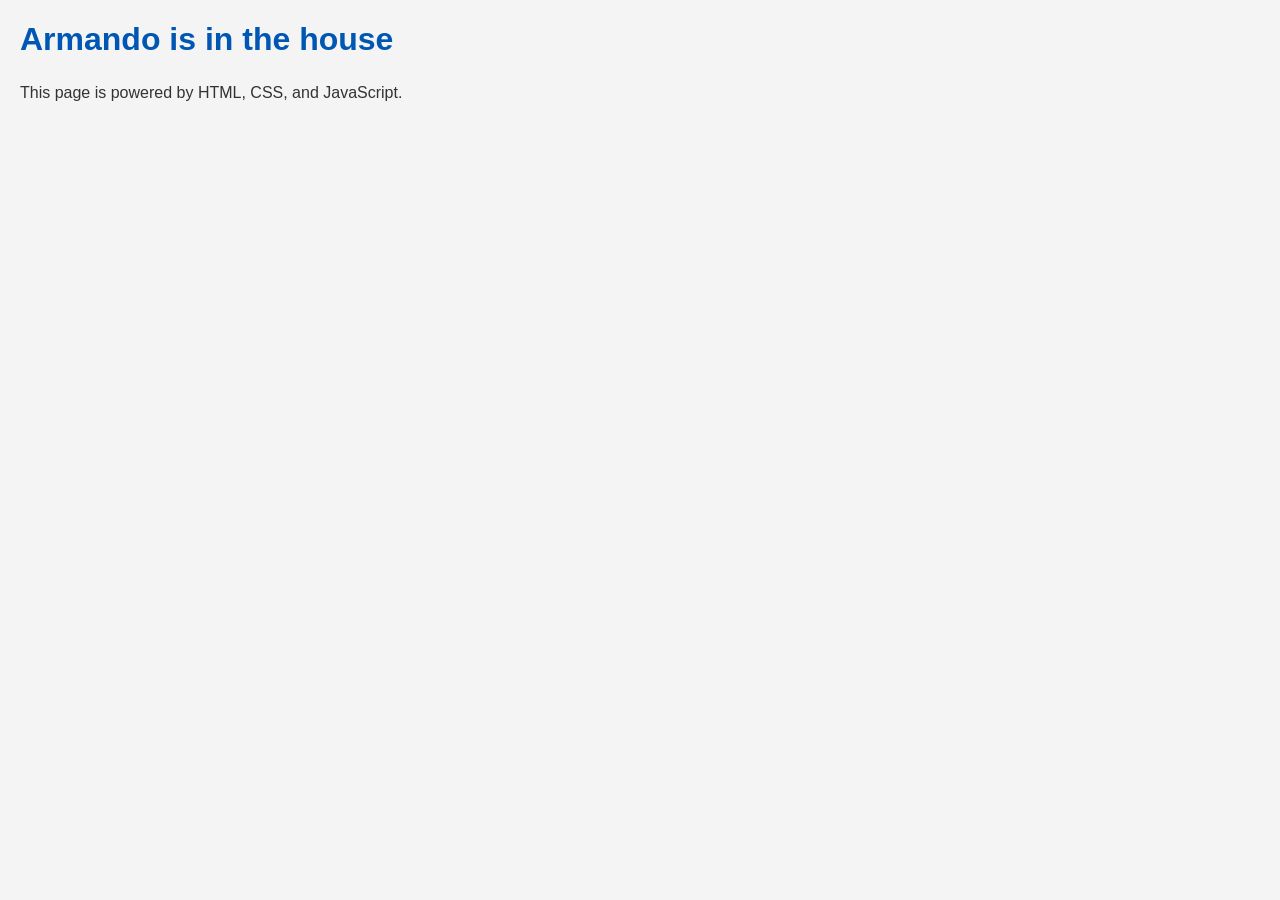
<file: w1/index.html>
<!DOCTYPE html>
<html lang="en">
<head>
    <meta charset="UTF-8">
    <meta name="viewport" content="width=device-width, initial-scale=1.0">
    <link rel="stylesheet" href="style.css">
    <script> src="app.js"</script>
    <title>Document</title>
</head>
<body>
    <h1>Armando is in the house</h1>
    <p>This page is powered by HTML, CSS, and JavaScript.</p>
</body>
</html>
</file>
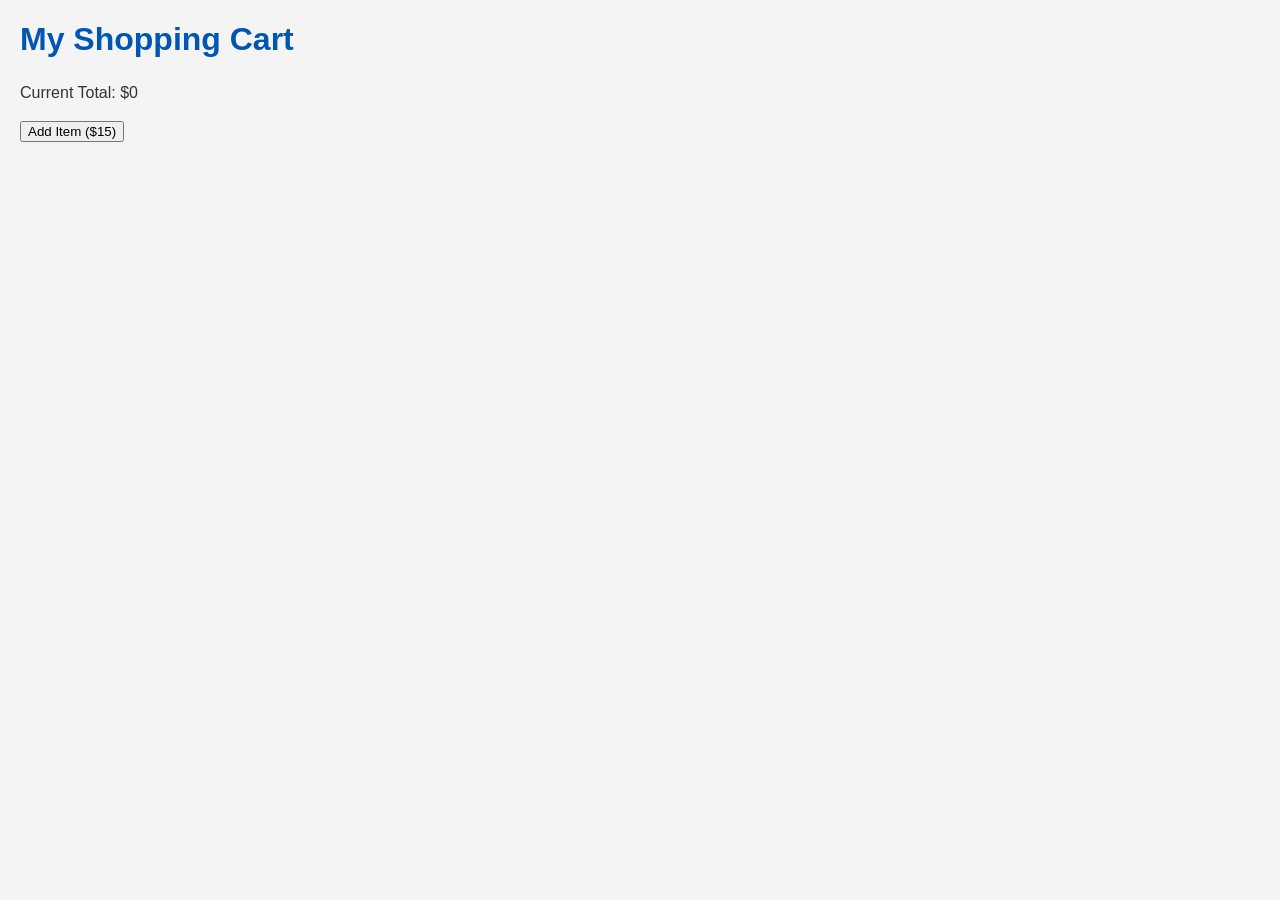
<file: w2/index.html>
<!DOCTYPE html>
<html lang="en">
<head>
    <meta charset="UTF-8">
    <meta name="viewport" content="width=device-width, initial-scale=1.0">
    <link rel="stylesheet" href="style.css">
    <script src="app.js" defer></script>
    <title>Week 2-2</title>
</head>
<body>
    <h1>My Shopping Cart</h1>
    
    <p id="total-display">Current Total: $0</p>
    
    <button id="add-item-btn">Add Item ($15)</button>
</body>

</html>
</file>
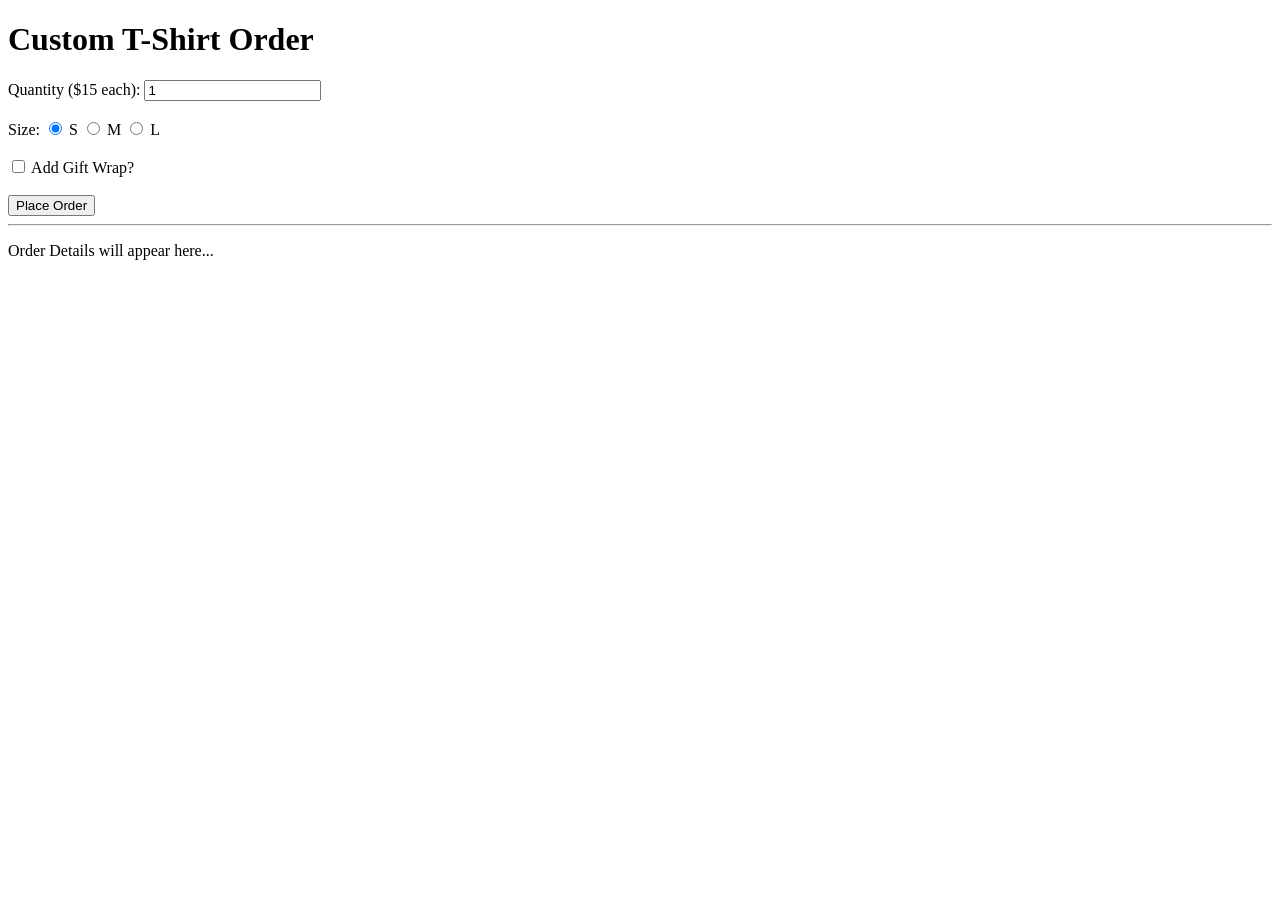
<file: w3/index.html>
<!DOCTYPE html>
<html lang="en">
<head>
    <meta charset="UTF-8">
    <meta name="viewport" content="width=device-width, initial-scale=1.0">
    <title>The Custom Order Form</title>
    <script type="module" src="app.js"></script>
</head>

<body>
    <h1>Custom T-Shirt Order</h1>
    
    <form id="order-form">
        
        <label>Quantity ($15 each): 
            <input type="number" id="qty" value="1" min="1">
        </label>
        <br><br>

        <label>Size:</label>
        <label><input type="radio" name="size" value="Small" checked> S</label>
        <label><input type="radio" name="size" value="Medium"> M</label>
        <label><input type="radio" name="size" value="Large"> L</label>
        <br><br>

        <label>
            <input type="checkbox" id="gift-wrap"> Add Gift Wrap?
        </label>
        <br><br>

        <button type="submit">Place Order</button>
    </form>

    <hr>
    
    <div id="order-summary">
        <p>Order Details will appear here...</p>
    </div>
</body>
</html>
</file>
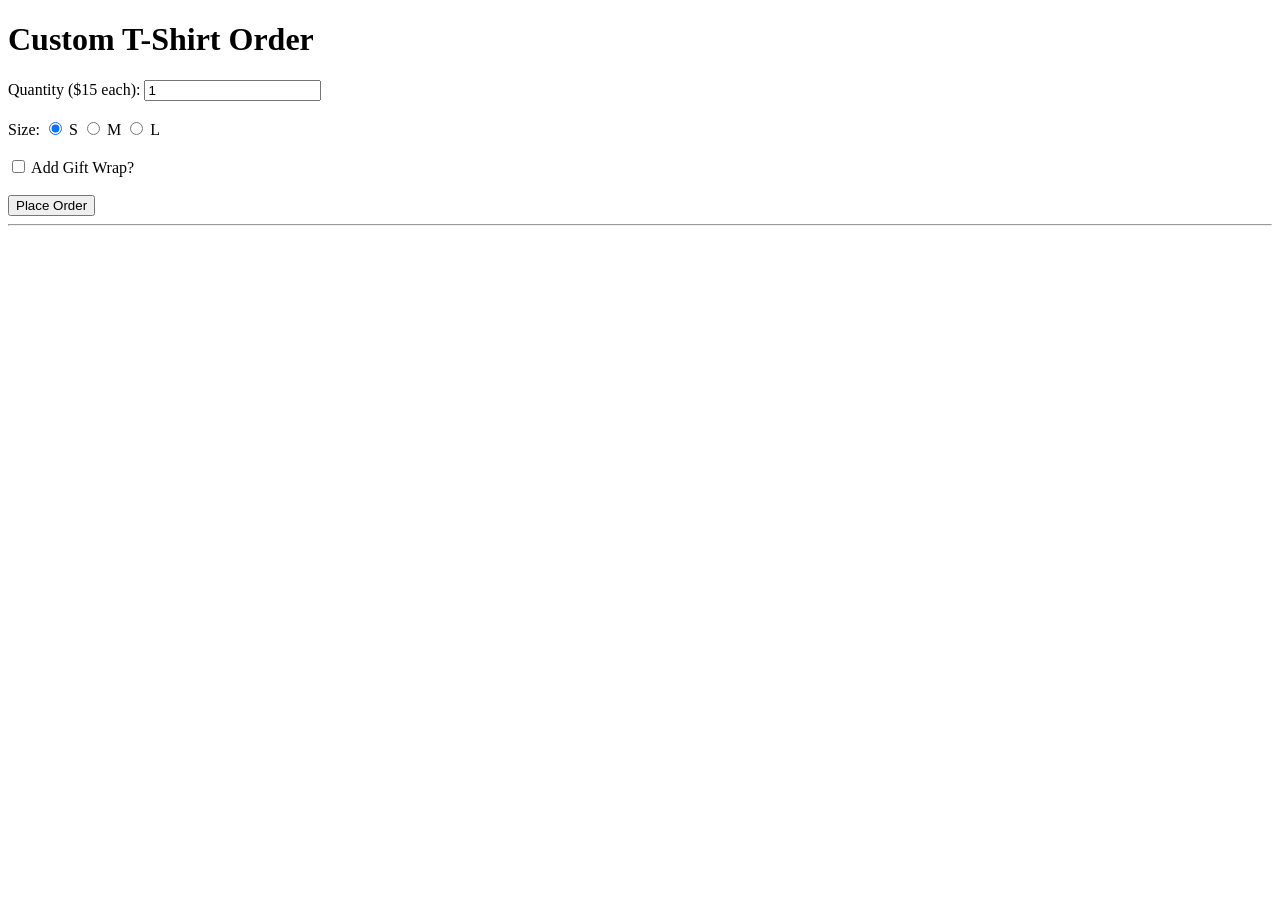
<file: w4/index.html>
<!DOCTYPE html>
<html lang="en">
<head>
    <meta charset="UTF-8">
    <meta name="viewport" content="width=device-width, initial-scale=1.0">
    <title>The Order History</title>
    <script type="module" src="app.js"></script>
</head>

<body>
    <h1>Custom T-Shirt Order</h1>
    
    <form id="order-form">
        
        <label>Quantity ($15 each): 
            <input type="number" id="qty" value="1" min="1">
        </label>
        <br><br>

        <label>Size:</label>
        <label><input type="radio" name="size" value="Small" checked> S</label>
        <label><input type="radio" name="size" value="Medium"> M</label>
        <label><input type="radio" name="size" value="Large"> L</label>
        <br><br>

        <label>
            <input type="checkbox" id="gift-wrap"> Add Gift Wrap?
        </label>
        <br><br>

        <button type="submit">Place Order</button>
    </form>

    <hr>
    
    <div id="order-summary" style="display: none;">
    <h2>Order Success!</h2>
    <p><strong>Total Cost:</strong> $<span id="display-total"></span></p>
    <p><strong>Details:</strong> <span id="display-qty"></span> <span id="display-size"></span> T-Shirt(s)</p>
    <p><strong>Gift Wrap:</strong> <span id="display-gift"></span></p>
</div>


</body>
</html>
</file>
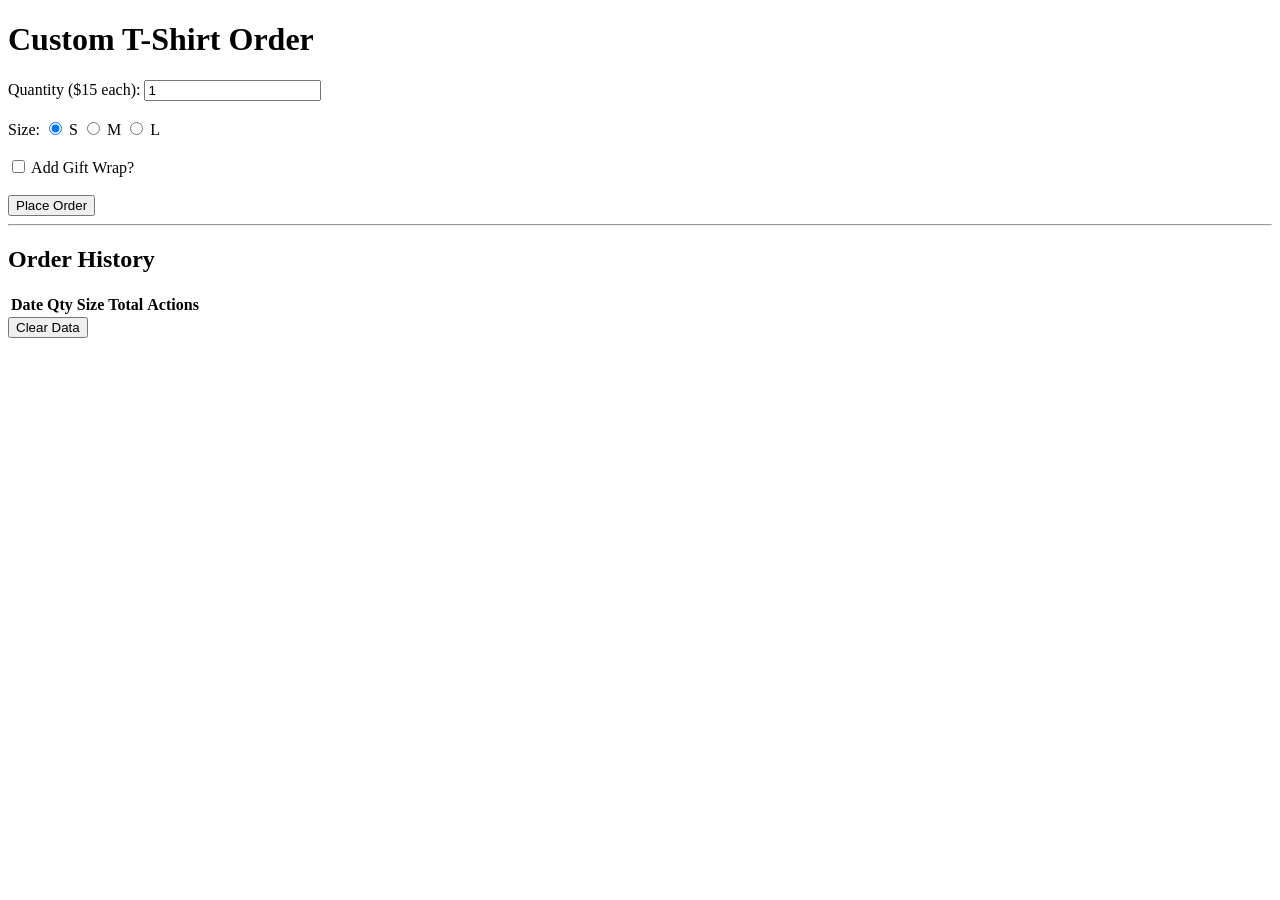
<file: w6/index.html>
<!DOCTYPE html>
<html lang="en">
<head>
    <meta charset="UTF-8">
    <meta name="viewport" content="width=device-width, initial-scale=1.0">
    <title>The Order History</title>
    <script type="module" src="./app.js"></script>
</head>

<body>
    <h1>Custom T-Shirt Order</h1>
    
    <form id="order-form">
        
        <label>Quantity ($15 each): 
            <input type="number" id="qty" value="1" min="1">
        </label>
        <br><br>

        <label>Size:</label>
        <label><input type="radio" name="size" value="Small" checked> S</label>
        <label><input type="radio" name="size" value="Medium"> M</label>
        <label><input type="radio" name="size" value="Large"> L</label>
        <br><br>

        <label>
            <input type="checkbox" id="gift-wrap"> Add Gift Wrap?
        </label>
        <br><br>

        <button type="submit">Place Order</button>
    </form>

    <hr>
    
    <div id="order-history-section">
    <h2>Order History</h2>
    <table id="order-table">
        <thead>
            <tr>
                <th>Date</th>
                <th>Qty</th>
                <th>Size</th>
                <th>Total</th>
                <th>Actions</th>
            </tr>
        </thead>
        <tbody id="order-table-body">
        </tbody>
    </table>
    <button id="clear-btn">Clear Data</button>

</div>




</body>
</html>
</file>
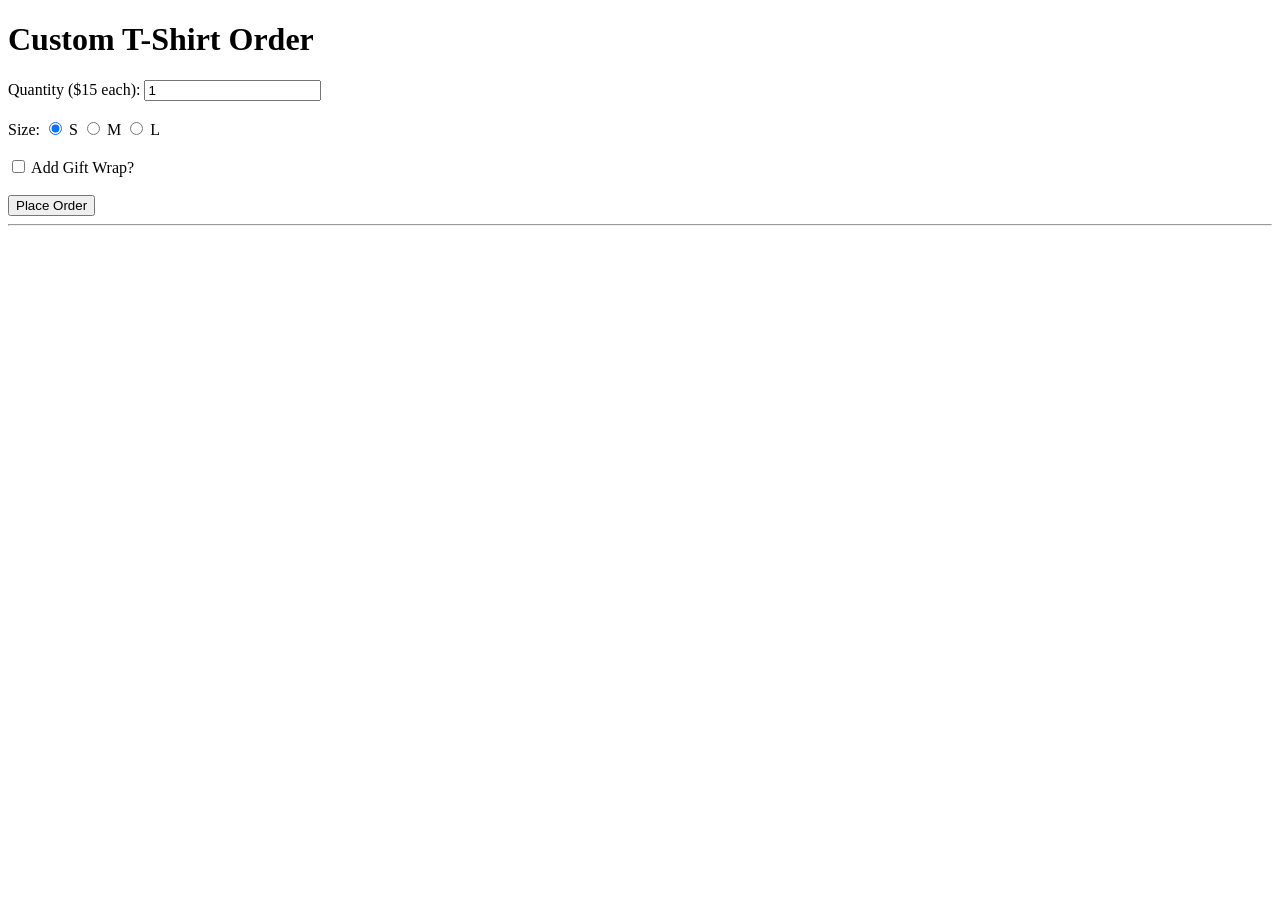
<file: w6a/index.html>
<!DOCTYPE html>
<html lang="en">
<head>
    <meta charset="UTF-8">
    <meta name="viewport" content="width=device-width, initial-scale=1.0">
    <title>The Order History</title>
    <script type="module" src="app.js"></script>
</head>

<body>
    <h1>Custom T-Shirt Order</h1>
    
    <form id="order-form">
        
        <label>Quantity ($15 each): 
            <input type="number" id="qty" value="1" min="1">
        </label>
        <br><br>

        <label>Size:</label>
        <label><input type="radio" name="size" value="Small" checked> S</label>
        <label><input type="radio" name="size" value="Medium"> M</label>
        <label><input type="radio" name="size" value="Large"> L</label>
        <br><br>

        <label>
            <input type="checkbox" id="gift-wrap"> Add Gift Wrap?
        </label>
        <br><br>

        <button type="submit">Place Order</button>
    </form>

    <hr>
    
    <div id="order-summary" style="display: none;">
    <h2>Order Success!</h2>
    <p><strong>Total Cost:</strong> $<span id="display-total"></span></p>
    <p><strong>Details:</strong> <span id="display-qty"></span> <span id="display-size"></span> T-Shirt(s)</p>
    <p><strong>Gift Wrap:</strong> <span id="display-gift"></span></p>
</div>



</body>
</html>
</file>
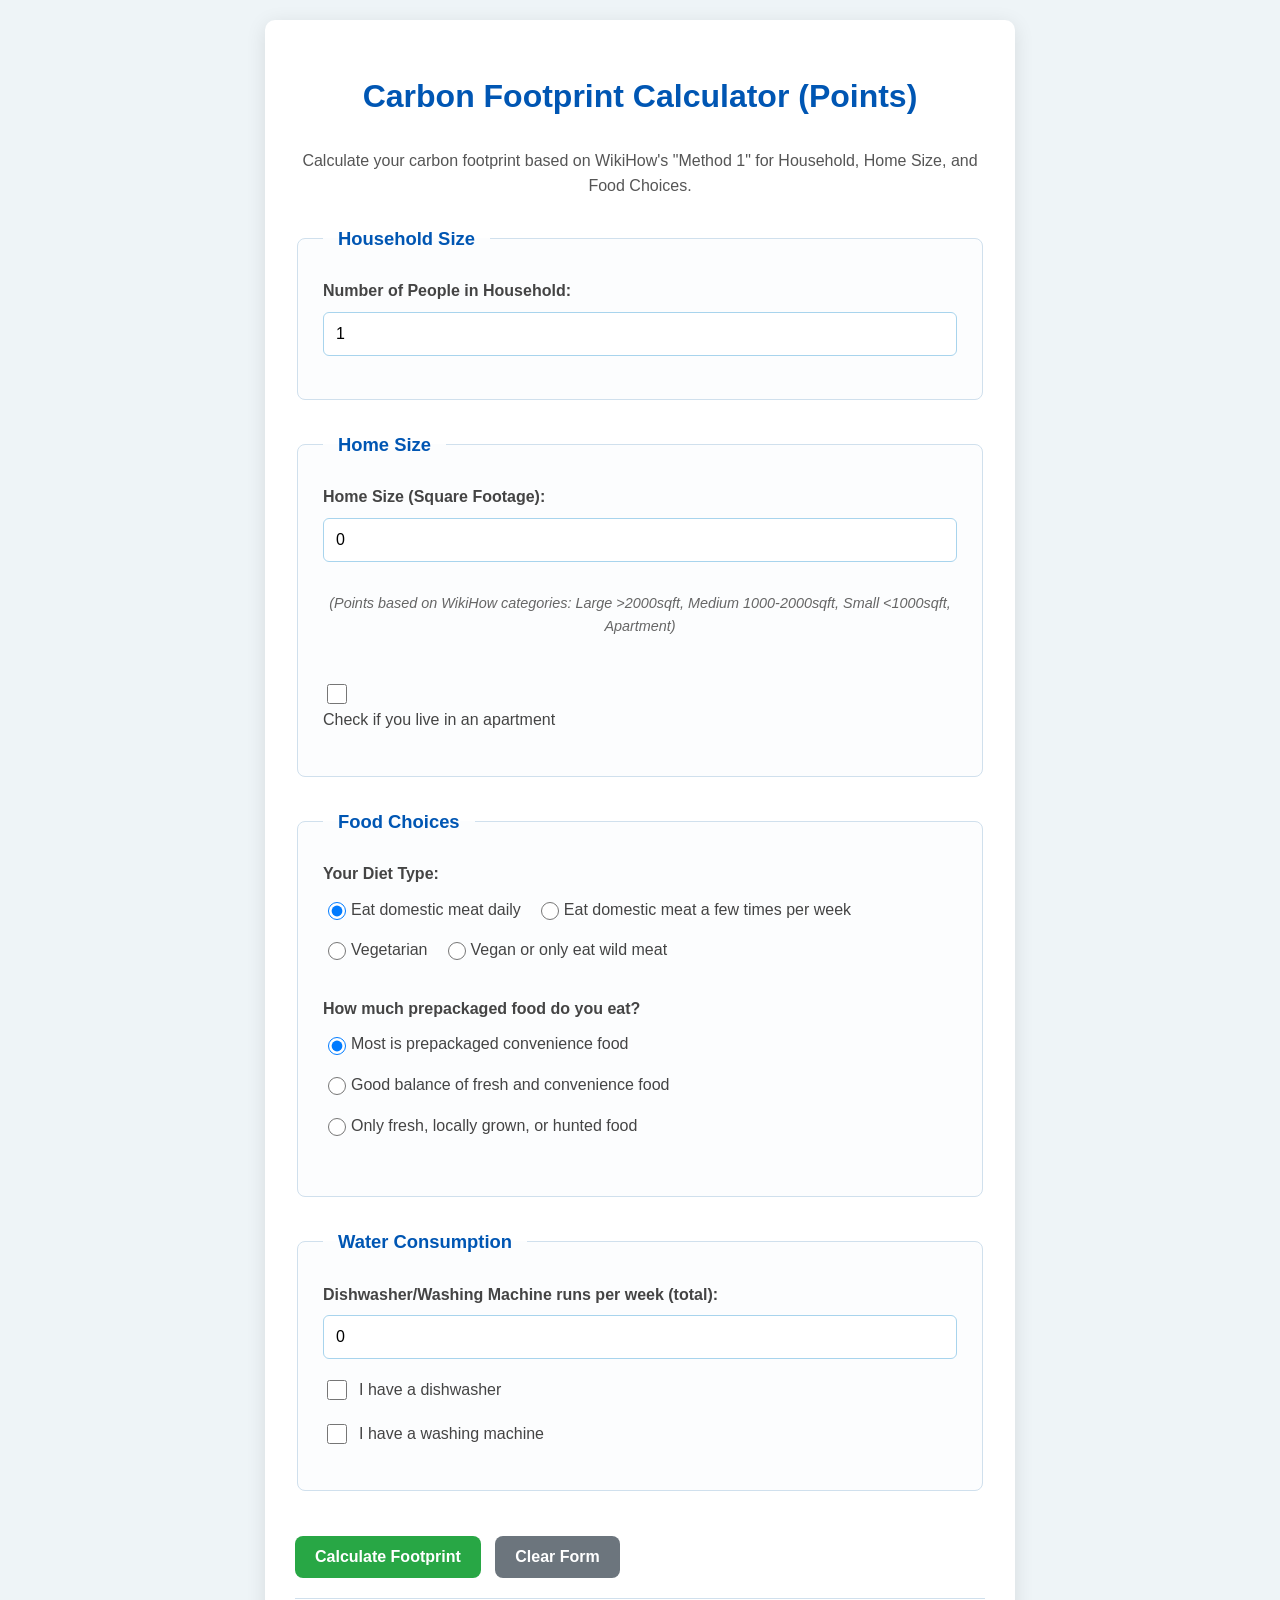
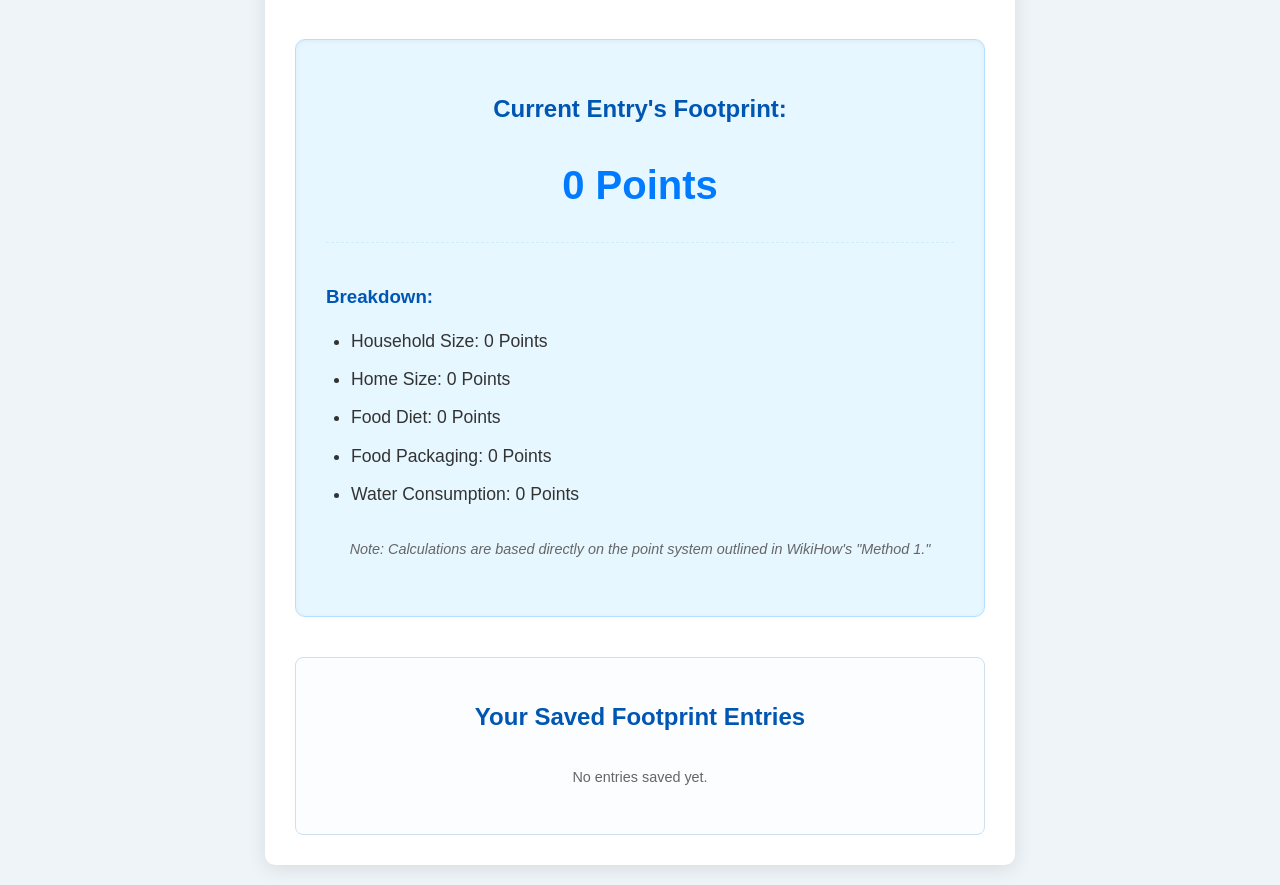
<file: w8a/index.html>
<!DOCTYPE html>
    <html lang="en">
    <head>
        <meta charset="UTF-8">
        <meta name="viewport" content="width=device-width, initial-scale=1.0">
        <title>Carbon Footprint Calculator UI</title>
        <script type="module" src="app.js"></script>
        <link rel="stylesheet" href="style.css">
        </head>
    <body>
        <main class="container">
            <h1>Carbon Footprint Calculator (Points)</h1>
            <p>Calculate your carbon footprint based on WikiHow's "Method 1" for Household, Home Size, and Food Choices.</p>

            <form id="carbonFootprintForm">
                <input type="hidden" id="entryId"> 
                <fieldset>
                    <legend>Household Size</legend>
                    <div class="form-group">
                        <label for="householdMembers">Number of People in Household:</label>
                        <input type="number" id="householdMembers" min="1" value="1" placeholder="e.g., 2">
                    </div>
                </fieldset>

                <fieldset>
                    <legend>Home Size</legend>
                    <div class="form-group">
                        <label for="homeSquareFootage">Home Size (Square Footage):</label>
                        <input type="number" id="homeSquareFootage" min="0" value="0" placeholder="e.g., 1500">
                        <p class="note"><em>(Points based on WikiHow categories: Large &gt;2000sqft, Medium 1000-2000sqft, Small &lt;1000sqft, Apartment)</em></p>
                    </div>
                    <div class="form-group checkbox-group">
                        <input type="checkbox" id="isApartment">
                        <label for="isApartment">Check if you live in an apartment</label>
                    </div>
                </fieldset>

             <fieldset>
                <legend>Food Choices</legend>
                <div class="form-group">
                    <p class="radio-group-heading">Your Diet Type:</p>
                    <div class="radio-group">
                        <label for="dietMeatHeavy">
                            <input type="radio" id="dietMeatHeavy" name="dietType" value="meatHeavy" checked>
                            Eat domestic meat daily
                        </label>
                        <label for="dietAverage">
                            <input type="radio" id="dietAverage" name="dietType" value="average">
                            Eat domestic meat a few times per week
                        </label>
                        <label for="dietVegetarian">
                            <input type="radio" id="dietVegetarian" name="dietType" value="vegetarian">
                            Vegetarian
                        </label>
                        <label for="dietVegan">
                            <input type="radio" id="dietVegan" name="dietType" value="vegan">
                            Vegan or only eat wild meat
                        </label>
                    </div>
                </div>
                
                <div class="form-group">
                    <p class="radio-group-heading">How much prepackaged food do you eat?</p>
                    <div class="radio-group">
                        <label for="foodPrepackaged">
                            <input type="radio" id="foodPrepackaged" name="foodPackaging" value="prepackaged" checked>
                            Most is prepackaged convenience food
                        </label>
                        <label for="foodBalanced">
                            <input type="radio" id="foodBalanced" name="foodPackaging" value="balanced">
                            Good balance of fresh and convenience food
                        </label>
                        <label for="foodFresh">
                            <input type="radio" id="foodFresh" name="foodPackaging" value="fresh">
                            Only fresh, locally grown, or hunted food
                        </label>
                    </div>
                </div>
            </fieldset>
            <fieldset>
    <legend>Water Consumption</legend>

    <div class="form-group">
        <label for="dishwasherWashingMachineRuns">Dishwasher/Washing Machine runs per week (total):</label>
        <input type="number" id="dishwasherWashingMachineRuns" min="0" value="0" placeholder="e.g., 5">
    </div>

    <div class="form-group checkbox-group">
        <label for="hasDishwasher">
            <input type="checkbox" id="hasDishwasher">
            I have a dishwasher
        </label>
    </div>

    <div class="form-group checkbox-group">
        <label for="hasWashingMachine">
            <input type="checkbox" id="hasWashingMachine">
            I have a washing machine
        </label>
    </div>
</fieldset>


                <button type="submit" id="submitButton">Calculate Footprint</button>
                <button type="button" id="clearFormButton" class="secondary-button">Clear Form</button>
            </form>

            <section id="results" class="results-container" style="display: block;">
                <h2>Current Entry's Footprint:</h2>
                <p id="totalFootprint" class="highlight-total">0 Points</p>
                <div id="breakdown">
                    <h3>Breakdown:</h3>
                    <ul>
                        <li id="householdFootprint">Household Size: 0 Points</li>
                        <li id="homeSizeFootprint">Home Size: 0 Points</li>
                        <li id="foodDietFootprint">Food Diet: 0 Points</li>
                        <li id="foodPackagingFootprint">Food Packaging: 0 Points</li>
                        <li id="waterConsumptionFootprint">Water Consumption: 0 Points</li>

                    </ul>
                </div>
                <p class="note"><em>Note: Calculations are based directly on the point system outlined in WikiHow's "Method 1."</em></p>
            </section>
            <section class="table-container">
    <h2>Your Saved Footprint Entries</h2>

    <button type="button" id="clearAllDataButton" class="danger-button" style="display: block;">
        Clear All Saved Data
    </button>

    <table id="footprintTable" style="display: none;">
        <thead>
            <tr>
                <th>Date</th>
                <th>HH Size</th>
                <th>Home Size</th>
                <th>Diet</th>
                <th>Food Pkg.</th>
                <th>Total Points</th>
                <th>Actions</th>
                <th>Water</th>

            </tr>
        </thead>
        <tbody>
            <!-- Table rows will be rendered here by JavaScript -->
        </tbody>
    </table>

    <p id="noEntriesMessage" class="note" style="display: block;">
        No entries saved yet.
    </p>
</section>


            </main>

    </body>
    </html>
</file>
<file: w1/style.css>
body {
    font-family: Arial, sans-serif;
    margin: 20px;
    background-color: #f4f4f4; /* A light grey background */
    color: #333;
}

h1 {
    color: #0056b3;
}

p {
    line-height: 1.6;
}
</file>
<file: w2/style.css>
body {
    font-family: Arial, sans-serif;
    margin: 20px;
    background-color: #f4f4f4; /* A light grey background */
    color: #333;
}

h1 {
    color: #0056b3;
}

p {
    line-height: 1.6;
}
.container {
   max-width: 800px;
   margin: 0 auto; /* Center the content */
   padding: 15px;
   background-color: #ffffff;
   box-shadow: 0 2px 5px rgba(0,0,0,0.1);
   border-radius: 8px;
}
</file>
<file: w8a/style.css>
body {
    font-family: 'Segoe UI', Tahoma, Geneva, Verdana, sans-serif;
    background-color: #eef4f7;
    color: #333;
    line-height: 1.6;
    margin: 0;
    padding: 20px;
    display: flex;
    justify-content: center;
    align-items: flex-start;
    min-height: 100vh;
}

.container {
    background-color: #ffffff;
    padding: 30px;
    border-radius: 10px;
    box-shadow: 0 4px 20px rgba(0, 0, 0, 0.1);
    width: 100%;
    max-width: 750px;
    box-sizing: border-box;
}

h1, h2, h3 {
    color: #0056b3;
    text-align: center;
    margin-bottom: 25px;
}

p {
    text-align: center;
    margin-bottom: 25px;
    color: #555;
}

form {
    margin-top: 20px;
    padding-bottom: 20px;
    border-bottom: 1px solid #d0e0ed;
    margin-bottom: 20px;
}

fieldset {
    border: 1px solid #d0e0ed;
    border-radius: 8px;
    padding: 25px;
    margin-bottom: 30px;
    background-color: #fcfdfe;
}

legend {
    font-weight: bold;
    color: #0056b3;
    padding: 0 15px;
    font-size: 1.15em;
}

.form-group {
    margin-bottom: 18px;
    display: flex;
    flex-direction: column;
}

.form-group label {
    margin-bottom: 8px;
    font-weight: 600;
    color: #444;
}

.radio-group-heading {
    text-align: left;
    font-weight: 600;
    color: #444;
    margin-bottom: 10px;
    margin-top: 0;
}

.form-group input[type="number"] {
    width: 100%;
    padding: 12px;
    border: 1px solid #a8d4ed;
    border-radius: 6px;
    box-sizing: border-box;
    font-size: 1em;
    transition: border-color 0.3s ease, box-shadow 0.3s ease;
}

.form-group input[type="number"]:focus {
    border-color: #007bff;
    box-shadow: 0 0 0 3px rgba(0, 123, 255, 0.25);
    outline: none;
}

.radio-group {
    display: flex;
    flex-direction: row;
    flex-wrap: wrap;
    gap: 15px;
    margin-top: 0;
    margin-bottom: 15px;
}

.radio-group label {
    font-weight: normal;
    margin-bottom: 0;
    cursor: pointer;
    display: flex;
    align-items: center;
}

.radio-group input[type="radio"] {
    margin-right: 5px;
    width: 18px;
    height: 18px;
    accent-color: #007bff;
}

.checkbox-group label {
    font-weight: normal;
    margin-bottom: 0;
    cursor: pointer;
    display: flex;
    align-items: center;
}

.checkbox-group input[type="checkbox"] {
    margin-right: 12px;
    width: 20px;
    height: 20px;
    accent-color: #007bff;
}

button[type="submit"], .secondary-button {
    display: inline-block;
    padding: 12px 20px;
    border: none;
    border-radius: 8px;
    font-size: 1em;
    font-weight: bold;
    cursor: pointer;
    transition: background-color 0.3s ease, transform 0.2s ease;
    margin-top: 15px;
    margin-right: 10px;
}

button[type="submit"] {
    background-color: #28a745;
    color: white;
}

button[type="submit"]:hover {
    background-color: #218838;
    transform: translateY(-2px);
}

button[type="submit"]:active {
    background-color: #1e7e34;
    transform: translateY(0);
}

.secondary-button {
    background-color: #6c757d;
    color: white;
}

.secondary-button:hover {
    background-color: #5a6268;
    transform: translateY(-2px);
}

.results-container {
    margin-top: 40px;
    padding: 30px;
    border: 1px solid #b3e0ff;
    border-radius: 10px;
    background-color: #e6f7ff;
    text-align: center;
    box-shadow: inset 0 1px 5px rgba(0, 0, 0, 0.05);
}

.highlight-total {
    font-size: 2.5em;
    font-weight: bolder;
    color: #007bff;
    margin-top: 15px;
    margin-bottom: 25px;
    display: block;
}

#breakdown {
    text-align: left;
    margin-top: 25px;
    border-top: 1px dashed #cceeff;
    padding-top: 20px;
}

#breakdown h3 {
    text-align: left;
    margin-bottom: 15px;
    color: #0056b3;
}

#breakdown ul {
    list-style-type: disc;
    padding-left: 25px;
    margin: 0;
}

#breakdown ul li {
    margin-bottom: 10px;
    font-size: 1.1em;
    color: #333;
}

.note {
    font-size: 0.9em;
    color: #666;
    margin-top: 30px;
    text-align: center;
}

/* FIXED: table-container moved OUTSIDE .note */
.table-container {
    margin-top: 40px;
    overflow-x: auto;
    border: 1px solid #d0e0ed;
    border-radius: 8px;
    padding: 20px;
    background-color: #fcfdfe;
}

/* TABLE */
#footprintTable {
    width: 100%;
    border-collapse: collapse;
    margin-top: 20px;
    background-color: #ffffff;
    box-shadow: 0 2px 10px rgba(0, 0, 0, 0.05);
}

#footprintTable th,
#footprintTable td {
    border: 1px solid #e0e0e0;
    padding: 12px;
    text-align: left;
    vertical-align: middle;
}

#footprintTable th {
    background-color: #007bff;
    color: white;
    font-weight: bold;
    white-space: nowrap;
}

#footprintTable tbody tr:nth-child(even) {
    background-color: #f8f8f8;
}

#footprintTable tbody tr:hover {
    background-color: #eef4f7;
}

/* BUTTONS */
.action-button {
    display: inline-block;
    padding: 8px 12px;
    font-size: 0.85em;
    margin: 0 5px;
    border-radius: 5px;
    font-weight: bold;
    cursor: pointer;
    transition: background-color 0.3s ease, transform 0.2s ease;
    text-decoration: none;
}

.action-button.edit {
    background-color: #007bff;
    color: white;
}

.action-button.edit:hover {
    background-color: #0056b3;
}

.action-button.delete {
    background-color: #dc3545;
    color: white;
}

.action-button.delete:hover {
    background-color: #c82333;
}

.action-button.confirm {
    background-color: #dc3545;
    color: white;
}

.action-button.confirm:hover {
    background-color: #c82333;
}

.action-button.cancel {
    background-color: #6c757d;
    color: white;
}

.action-button.cancel:hover {
    background-color: #5a6268;
}

.danger-button {
    background-color: #dc3545;
    color: white;
    margin-bottom: 20px;
}

.danger-button:hover {
    background-color: #c82333;
    transform: translateY(-2px);
}

/* RESPONSIVE */
@media (max-width: 768px) {
    .container {
        padding: 25px;
    }
    h1 {
        font-size: 1.8em;
    }
    .highlight-total {
        font-size: 2em;
    }
    button[type="submit"], .secondary-button {
        width: 100%;
        margin-right: 0;
        margin-bottom: 10px;
    }
    .radio-group {
        flex-direction: column;
        align-items: flex-start;
    }
}

@media (max-width: 480px) {
    .container {
        padding: 15px;
    }
    h1 {
        font-size: 1.5em;
    }
    legend {
        font-size: 1em;
    }
    fieldset {
        padding: 15px;
    }
    .highlight-total {
        font-size: 1.8em;
    }
    #breakdown ul {
        padding-left: 20px;
    }
}
</file>
